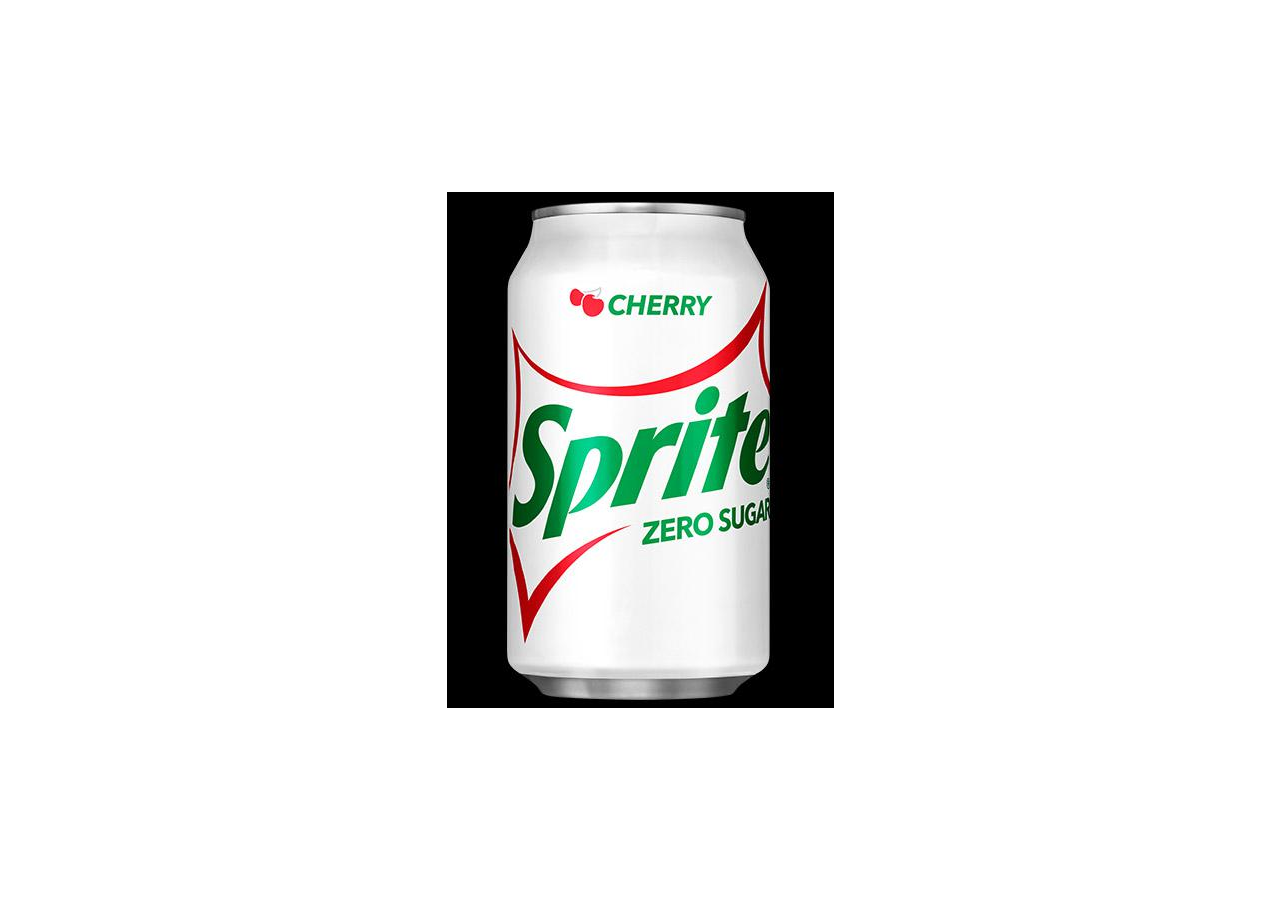
<file: Tp-1/index.html>
<!DOCTYPE html>
<html>
    <head>
        <meta charset="utf-8">
        <title>Slide div image</title>
        <link href="main.css" rel="stylesheet">
    </head>
    <body>
        <div class="container">
            <div class="slide slide1"></div>
            <div class="slide slide2" id="slide"></div>
        </div>
        <script>
            var slide = document.getElementById("slide");
            window.onmousemove = (e)=>{
                var x = e.clientX;
                slide.style.left = x+'px';
            }
        </script>
    </body>
</html>
</file>
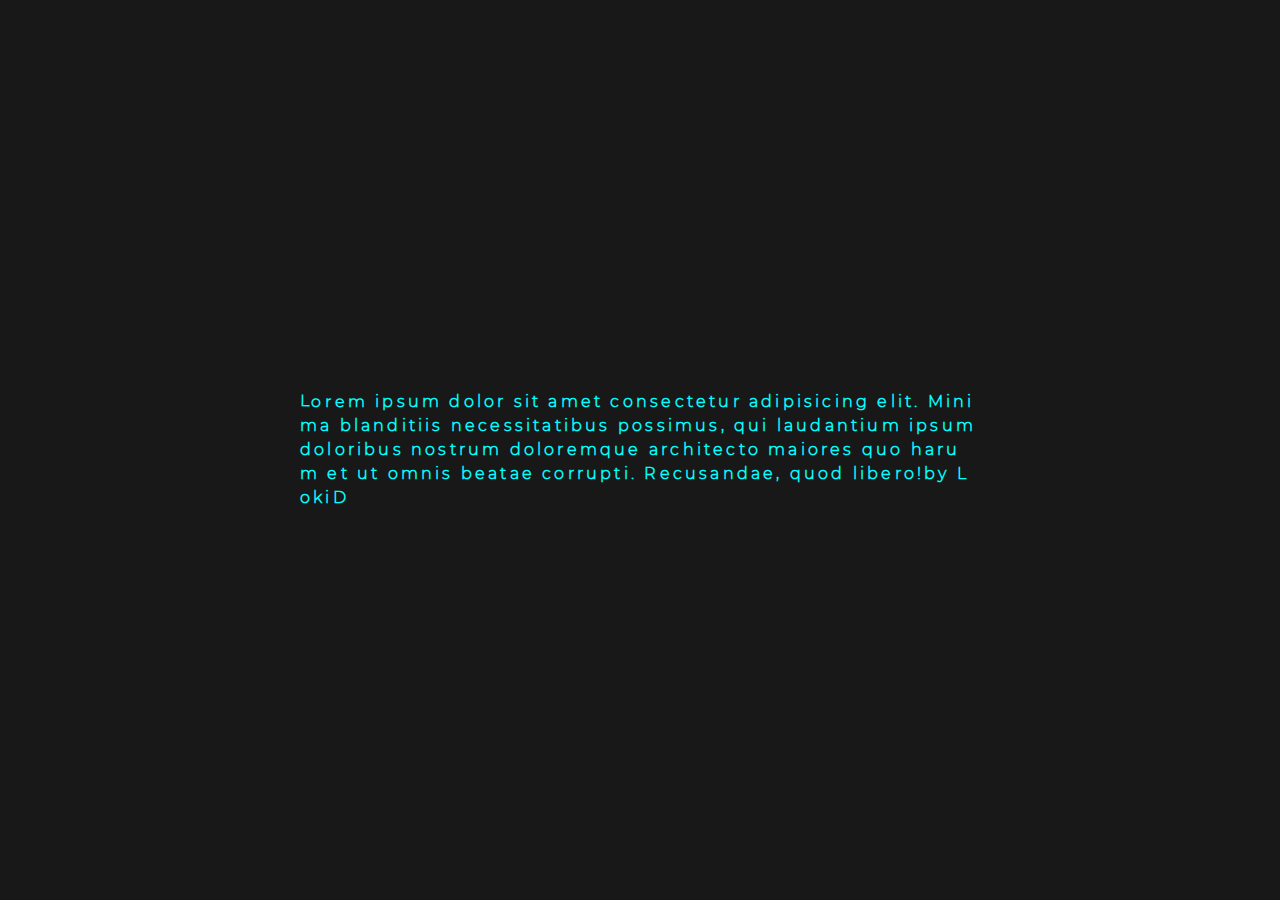
<file: Tp-4/index.html>
<!DOCTYPE html>
<html>
    <head>
        <meta charset="utf-8">
        <title></title>
        <link rel="stylesheet" href="main.css">
    </head>
    <section>
        <div class="text">
            Lorem ipsum dolor sit amet consectetur adipisicing elit. Minima blanditiis necessitatibus possimus, qui laudantium ipsum doloribus nostrum doloremque architecto maiores quo harum et ut omnis beatae corrupti. Recusandae, quod libero!by LokiD
        </div>
    </section>
    <body>
        <script src="md/js/anime.min.js"></script>
        <script>
            var text = document.querySelector('.text');
            text.innerHTML = text.textContent.replace(/\S/g,'<span>$&</span>');
            var timeline = anime.timeline({
                    delay: anime.stagger(80),
                    duration: 3000,
                    autoplay: true,
                    easing: 'easeInOutExpo'
                })
                .add({
                    targets: '.text span',
                    translateX: function(){
                        return anime.random(-700,700);
                    },
                    translateY: function(){
                        return anime.random(-500,500);
                    },
                    rotate: function(){
                        return anime.random(-360,360);
                    },
                })
                .add({
                    targets: '.text span',
                    translateX: 0,
                    translateY: 0,
                    rotate: 0
                })
                        //document.querySelector('.text span').onhover = animeText();
        </script>
    </body>
</html>
</file>
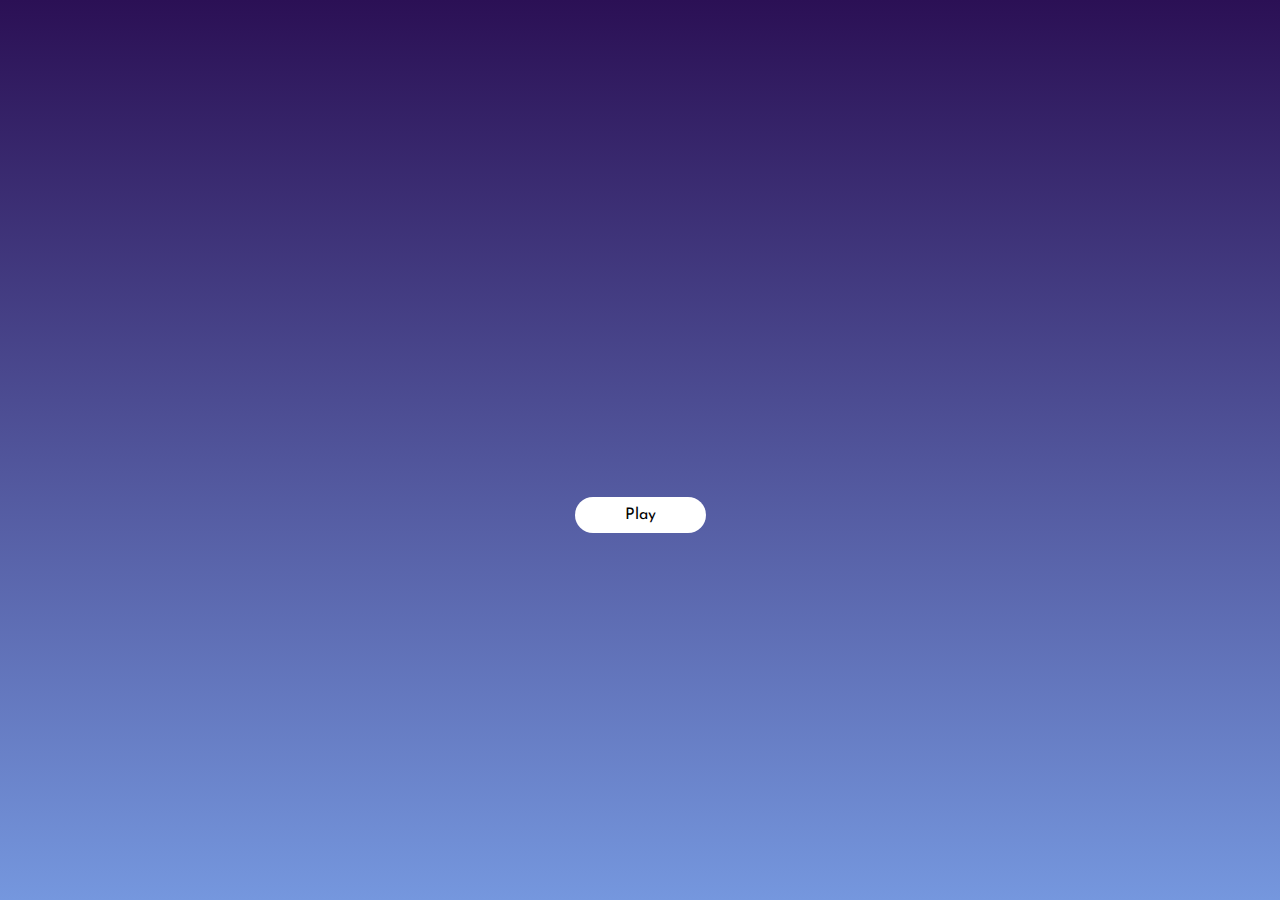
<file: Tp-5/index.html>
<!DOCTYPE html>
<html>
    <head>
        <meta charset="utf-8">
        <title></title>
        <link rel="stylesheet" href="main.css">
    </head>
    <body>
        <div class="container">
            <img src="img/stars.png" id="stars">
            <img src="img/moon.png" id="moon">
            <img src="img/mountains_behind.png" id="mountains_behind">
            <h2 class="text">Moon with Anime<span class="js">Js</span><br><span class="author">by LokiD</span></h2><br>
            <a href="#" id="btn">Play</a>
            <img src="img/mountains_front.png" id="mountains_front">
        </div>
        <script src="md/js/anime.min.js"></script>
        <script>
            var btn = document.getElementById('btn');
            let timeline = anime.timeline({
                autoplay: false,
                duration: 1500,
                direction: 'alternate',
            })
            .add({
                targets: '#btn',
                translateY: [0,1500],
                easing: 'easeInOutExpo'
            })
            .add({
                targets: '#stars',
                translateY: [-3000,0],
                easing: 'easeOutSine'
            })
            .add({
                targets: '#mountains_behind',
                translateY: [1500,0],
                easing: 'easeInOutExpo'
            })
            .add({
                targets: '#mountains_front',
                translateY: [1500,0],
                easing: 'easeInOutExpo'
            })
            .add({
                targets: '#moon',
                translateY: [-1500,0],
                easing: 'easeOutSine'
            })
            .add({
                targets: '.text',
                translateX: [1500,0],
                easing: 'easeInOutExpo'
            })
            .add({
                targets: '#btn',
                translateY: [1500,0],
                easing: 'easeInOutExpo',
                endDelay: 1000
            })
            btn.onclick = timeline.play;
        </script>
    </body>
</html>
</file>
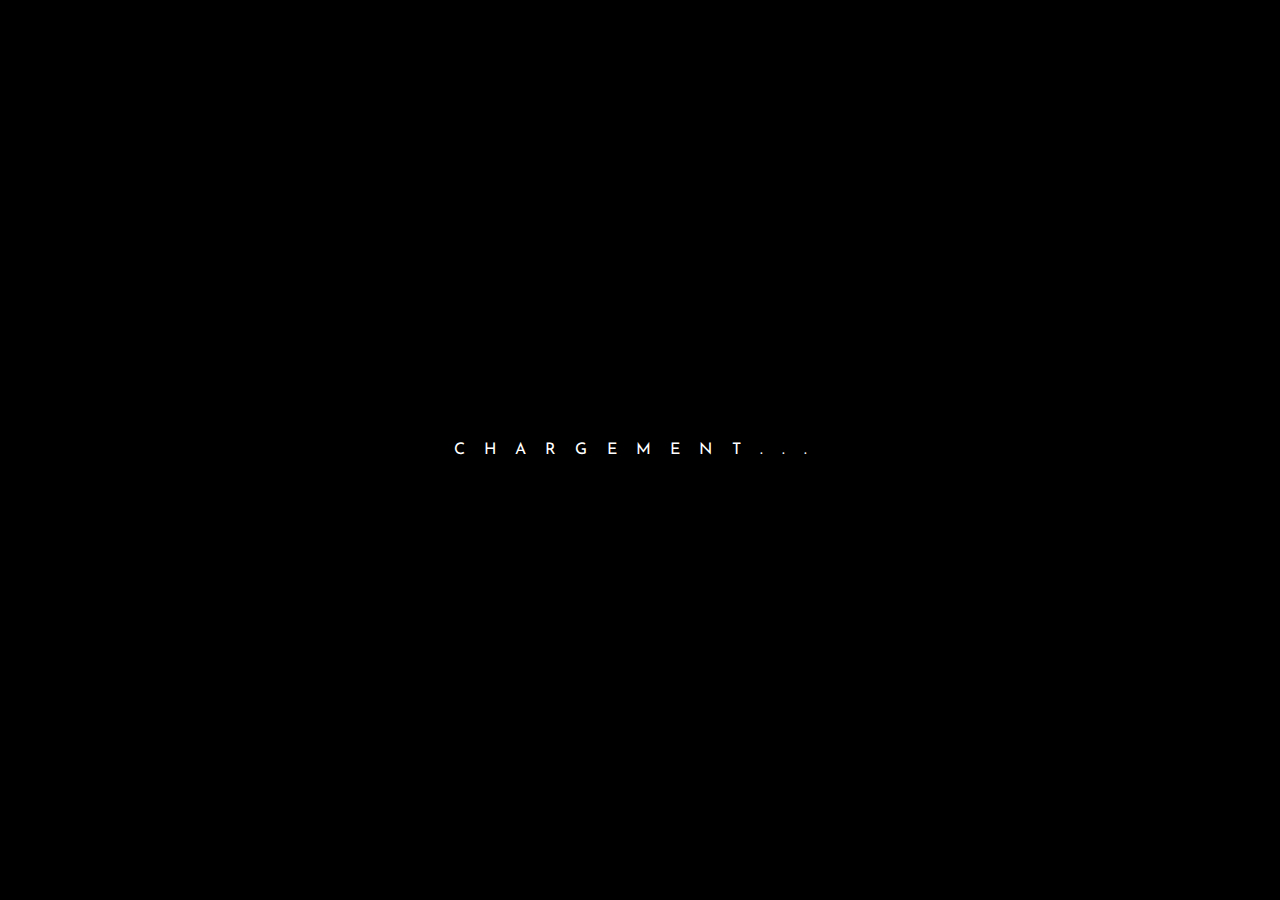
<file: Tp-6/index.html>
<!DOCTYPE html>
<html>
    <head>
        <meta charset="utf-8">
        <title></title>
        <link rel="stylesheet" href="main.css">
    </head>
    <body>
        <div class="text">
            <span style="--i: 1">C</span>
            <span style="--i: 2">H</span>
            <span style="--i: 3">A</span>
            <span style="--i: 4">R</span>
            <span style="--i: 5">G</span>
            <span style="--i: 6">E</span>
            <span style="--i: 7">M</span>
            <span style="--i: 8">E</span>
            <span style="--i: 9">N</span>
            <span style="--i: 10">T</span>
            <span style="--i: 11">.</span>
            <span style="--i: 12">.</span>
            <span style="--i: 13">.</span>
        </div>

        <script src="md/js/anime.min.js"></script>
    </body>
</html>
</file>
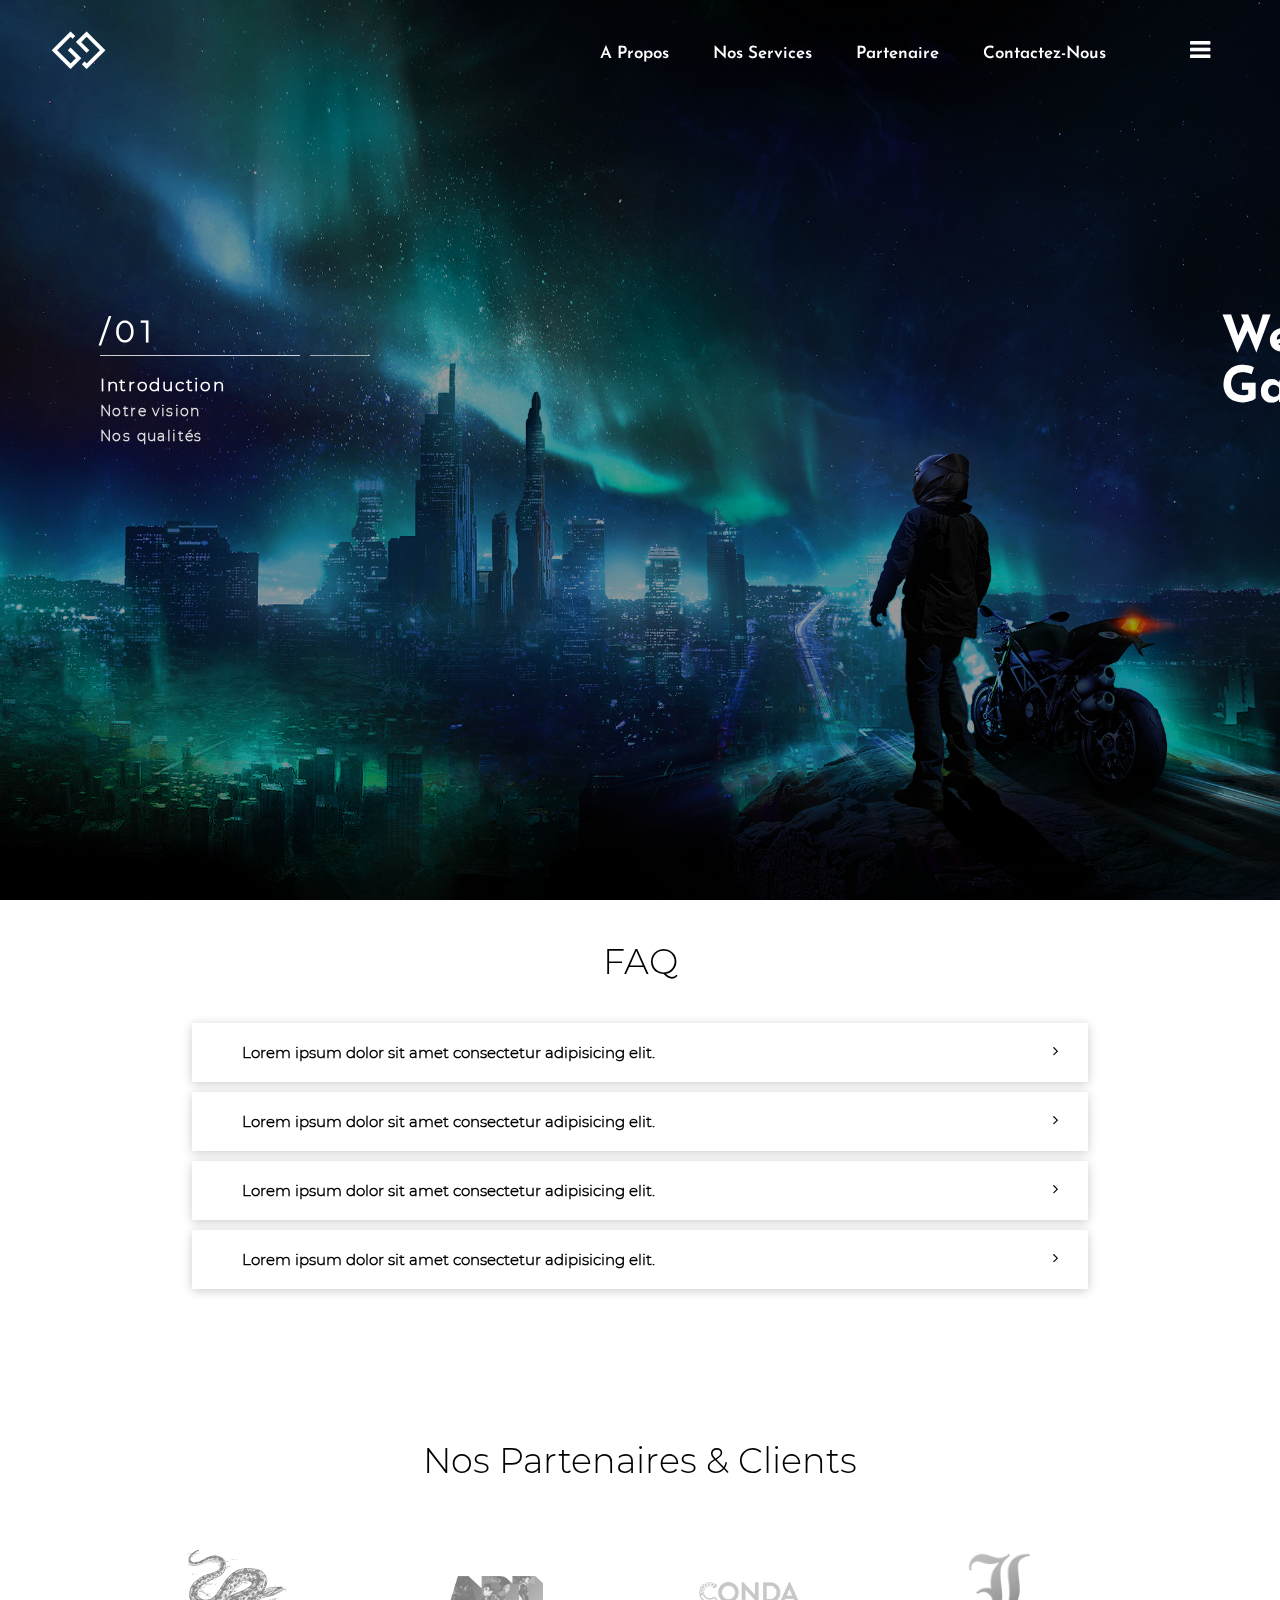
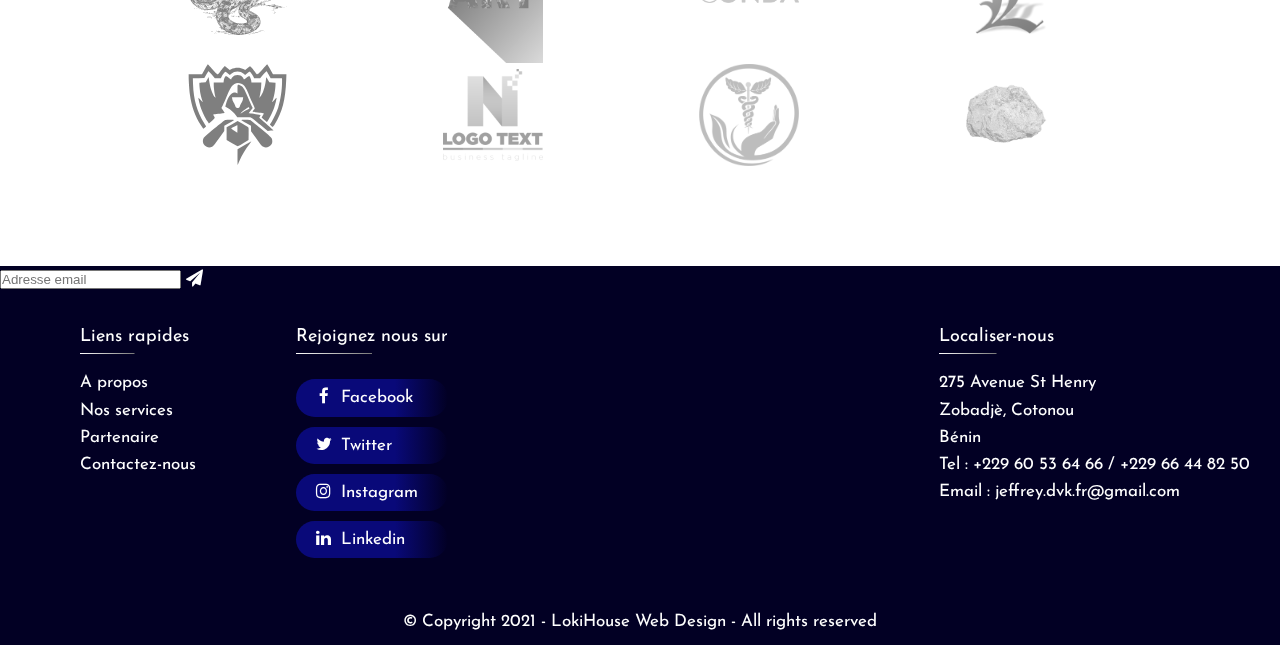
<file: Tp-7 ( Part 1 )/index.html>
<!DOCTYPE html>
<html>
    <head>
        <meta charset="utf-8">
        <meta http-equiv="X-UA-Compatible" content="IE=edge">
    	<meta name="viewport" content="width=device-width, initial-scale=1.0">
        <link rel="icon" type="image/png" href="img/gg.png">
        <title>God's Gaming</title>
    	<link rel="stylesheet" type="text/css" href="font/css/font-awesome.css">
        <link rel="stylesheet" type="text/css" href="css/main.css">
    </head>
    <body>
    <div class="container">
        <div class="menu">
            <div class="line">
                <div class="links">
                    <span class="behind"></span>
                    <span class="icon"><i class="fa fa-home"></i></span>
                    <p class="text"><a href="" >Acceuille</a></p>
                </div>
            </div>
            <div class="line">
                <div class="links">
                    <span class="behind"></span>
                    <span class="icon"><i class="fa fa-search"></i></span>
                    <p class="text"><a href="" >Rechercher</a></p>
                </div>
                <div class="links">
                    <span class="behind"></span>
                    <span class="icon"><i class="fa fa-moon-o"></i></span>
                    <p class="text"><a href="" >Mode Sombre</a></p>
                </div>
            </div>
            <div class="line">
                <div class="links">
                    <span class="behind"></span>
                    <span class="icon"><i class="fa fa-user"></i></span>
                    <p class="text"><a href="" >Compte</a></p>
                </div>
                <div class="links menu-close">
                    <span class="behind"></span>
                    <span class="icon"><i class="fa fa-bars"></i></span>
                </div>
                <div class="links">
                    <span class="behind"></span>
                    <span class="icon"><i class="fa fa-question"></i></span>
                    <p class="text"><a href="" >FAQ</a></p>
                </div>
            </div>
            <div class="line">
                <div class="links">
                    <span class="behind"></span>
                    <span class="icon"><i class="fa fa-refresh"></i></span>
                    <p class="text"><a href="" >Raffraichir</a></p>
                </div>
                <div class="links">
                    <span class="behind"></span>
                    <span class="icon"><i class="fa fa-cogs"></i></span>
                    <p class="text"><a href="" >Paramètres</a></p>
                </div>
            </div>
            <div class="line">
                <div class="links">
                    <span class="behind"></span>
                    <span class="icon"><i class="fa fa-power-off"></i></span>
                    <p class="text"><a href="" >Quitter</a></p>
                </div>
            </div>
        </div>
    </div>
    <header class="header">
        <div class="page">
            <nav>
                <div class="navbar">
                    <h1 class="navbar-title"><i class="fa fa-gg"></i></h1>
                    <ul class="nav-list">
                        <li class="list-item"><span class="list-link" >A propos</span></li>
                        <li class="list-item"><span class="list-link" >Nos services</span></li>
                        <li class="list-item"><span class="list-link" >Partenaire</span></li>
                        <li class="list-item"><span class="list-link" >Contactez-nous</span></li>
                        <li class="list-item"><span class="list-link menu-open" ><i class="fa fa-bars"></i></span></li>
                    </ul>
                </div>
            </nav>
            <div class="banner">
                <div class="linkers">
                    <h3 class="banner-intro-select">/<span class="selector">01</span></h3>
                    <span class="banner-hr"></span>
                    <ul class="banner-list">
                        <li class="banner-list-item"><span class="banner-list-link banner-active" data-ind="0" >Introduction</span></li>
                        <li class="banner-list-item"><span class="banner-list-link" data-ind="1" >Notre vision</span></li>
                        <li class="banner-list-item"><span class="banner-list-link" data-ind="2" >Nos qualités</span></li>
                    </ul>
                </div>
                <div class="banner-content">
                    <h2 class="banner-content-title">Welcome at God's Gaming store</h2>
                    <p class="banner-content-desc">Lorem ipsum dolor sit amet consectetur adipisicing elit. Earum reiciendis necessitatibus repellendus deleniti ex est odit perspiciatis beatae nesciunt corrupti.</p>
                </div>
            </div>
        </div>
    </header>
    <main>
        <div class="faq">
            <h3 class="faq-title">FAQ</h3>
            <div class="faq-questions">
                <div class="faq-question">
                    <p class="question">Lorem ipsum dolor sit amet consectetur adipisicing elit.<i class="fa fa-angle-right q-arrow"></i></p>
                    <p class="answer">Lorem ipsum dolor sit amet consectetur adipisicing elit. Adipisci perspiciatis provident autem neque molestias veniam ipsum natus ut! Non optio praesentium incidunt officiis! Rerum voluptatibus ipsam aperiam, laborum iste minus?</p>
                </div>
                <div class="faq-question">
                    <p class="question">Lorem ipsum dolor sit amet consectetur adipisicing elit.<i class="fa fa-angle-right q-arrow"></i></p>
                    <p class="answer">Lorem ipsum dolor sit amet consectetur adipisicing elit. Adipisci perspiciatis provident autem neque molestias veniam ipsum natus ut! Non optio praesentium incidunt officiis! Rerum voluptatibus ipsam aperiam, laborum iste minus?</p>
                </div>
                <div class="faq-question">
                    <p class="question">Lorem ipsum dolor sit amet consectetur adipisicing elit.<i class="fa fa-angle-right q-arrow"></i></p>
                    <p class="answer">Lorem ipsum dolor sit amet consectetur adipisicing elit. Adipisci perspiciatis provident autem neque molestias veniam ipsum natus ut! Non optio praesentium incidunt officiis! Rerum voluptatibus ipsam aperiam, laborum iste minus?</p>
                </div>
                <div class="faq-question">
                    <p class="question">Lorem ipsum dolor sit amet consectetur adipisicing elit.<i class="fa fa-angle-right q-arrow"></i></p>
                    <p class="answer">Lorem ipsum dolor sit amet consectetur adipisicing elit. Adipisci perspiciatis provident autem neque molestias veniam ipsum natus ut! Non optio praesentium incidunt officiis! Rerum voluptatibus ipsam aperiam, laborum iste minus?</p>
                </div>
            </div>
        </div>




        <div class="partenaire">
            <h3 class="partenaire-title">Nos partenaires & clients</h3>
            <div class="partenaire-logo">
                <img src="img/partenaires/anaconda.svg" alt="">
                <img src="img/partenaires/art.png" alt="">
                <img src="img/partenaires/conda.png" alt="">
                <img src="img/partenaires/L.png" alt="">
                <img src="img/partenaires/lol.svg" alt="">
                <img src="img/partenaires/nlogo.png" alt="">
                <img src="img/partenaires/pharma.png" alt="">
                <img src="img/partenaires/rock.png" alt="">
            </div>
        </div>
    </main>
    <footer>
        <div class="newsletter">
            <form>
                <input type="email" name="email" id="email" placeholder="Adresse email">
                <span><i class="fa fa-send"></i></span>
            </form>
        </div>
        <div class="foot-links">
            <div class="navigation">
                <div class="">
                    <p class="foot-title">Liens rapides</p>
                    <ul class="foot-list">
                        <li class="foot-list-item"><span class="foot-link" >A propos</span></li>
                        <li class="foot-list-item"><span class="foot-link" >Nos services</span></li>
                        <li class="foot-list-item"><span class="foot-link" >Partenaire</span></li>
                        <li class="foot-list-item"><span class="foot-link" >Contactez-nous</span></li>
                    </ul>
                </div>
                <div class="social">
                    <p class="foot-title">Rejoignez nous sur</p>
                    <ul class="social-list">
                        <li class="social-list-item"><a href="#"><i class="fa fa-facebook social-icon"></i><span class="social-name">Facebook</a></span></li>
                        <li class="social-list-item"><a href="#"><i class="fa fa-twitter social-icon"></i><span class="social-name">Twitter</a></span></li>
                        <li class="social-list-item"><a href="#"><i class="fa fa-instagram social-icon"></i><span class="social-name">Instagram</a></span></li>
                        <li class="social-list-item"><a href="#"><i class="fa fa-linkedin social-icon"></i><span class="social-name">Linkedin</a></span></li>
                    </ul>
                </div>
            </div>
            <div class="location">
                <p class="foot-title">Localiser-nous</p>
                <p class="">
                    275 Avenue St Henry<br>
                    Zobadjè, Cotonou<br>
                    Bénin
                </p>
                <p class="">
                    Tel : +229 60 53 64 66 / +229 66 44 82 50<br>
                    Email : jeffrey.dvk.fr@gmail.com
                </p>
            </div>
        </div>
        <div class="copyright">
            <p>© Copyright 2021 - LokiHouse Web Design - All rights reserved</p>
        </div>
    </footer>
    <div class="up-toggle">
        <i class="fa fa-angle-up up-arrow"></i>
        <span class="up-text">Up</span>
    </div>
        



        <script type="text/javascript" src="md/js/jquery-3.6.0.min.js"></script>
        <script src="md/js/anime.min.js"></script>
        <script type="text/javascript" src="js/index.js"></script>
        <script>
            
        </script>
    </body>
</html>
</file>
<file: Tp-1/main.css>
*{
    margin: 0px;
    padding: 0px;
    box-sizing: border-box;
}
body{
    font-size: 30px;
    color: blue;
}
.container{
    position: absolute;
    height: 100;
    width: 100%;
}
.container .slide{
    position: absolute;
    height: 100vh;
    width: 100%;
    top: 0px;
    left: 0px;
}
.slide{
    background-attachment: fixed;
    background-position: center;
    background-repeat: no-repeat;
}
.slide1{
    background-image: url("im1.jpg");
}
.slide2{
    background-image: url("im2.jpg");
}
</file>
<file: Tp-4/main.css>
@font-face {
    font-family: "Josefin";
    src: url("font/Montserrat.ttf");
}
*{
    margin: 0;
    padding: 0;
    box-sizing: border-box;
    font-family: "Josefin";
}
body{
    font-weight: 600;
    background-color: #181818;
    color: aqua;
    overflow: hidden;
}
section{
    position: absolute;
    display: flex;
    justify-content: center;
    align-items: center;
    height: 100vh;
    width: 100%;
    padding: 0px 300px;
    line-height: 1.5em;
    letter-spacing: .2em;
}
.text{
    position: relative;
}
.text span{
    position: relative;
    display: inline-block;
}
</file>
<file: Tp-5/main.css>
@font-face {
    font-family: "Josefin";
    src: url("font/Josefin.ttf");
}
*{
    margin: 0;
    padding: 0;
    box-sizing: border-box;
    font-family: "Josefin";
}
body{
    font-weight: 400;
    background-image: linear-gradient(#2b1055,#7597de);
    height: 100vh;
}
.container{
    position: absolute;
    display: flex;
    justify-content: center;
    align-items: center;
    width: 100%;
    top: 0;
    bottom: 0;
    overflow: hidden;

}
h2{
    position: absolute;
    color: white;
    font-size: 3vw;
    font-weight: 200;
    text-align: center;
}
.js{
    font-size: 4vw;
    text-transform: uppercase;
    font-weight: 900;
}
.author{
    font-size: 2vw;
    font-weight: 900;
}
a{
    position: absolute;
    margin-top: 130px;
    color: black;
    text-decoration: none;
    padding: 10px 50px;
    background-color: white;
    border-radius: 25px;
    z-index: 100;
}
.container img{
    position: absolute;
    width: 100%;
    left: 0px;
}
#moon{
    mix-blend-mode: screen;
}
#stars{
    height: 100vh;
}
#stars,#moon{
    top: 0;
}
#mountains_behind,#mountains_front{
    bottom: 0;
    transform: translateY(1500px);
}
#stars,#moon,h2{
    transform: translateY(-1500px);
}
</file>
<file: Tp-6/main.css>
@font-face {
    font-family: "Josefin";
    src: url("font/Josefin.ttf");
}
*{
    margin: 0;
    padding: 0;
    box-sizing: border-box;
    font-family: "Josefin";
}
body{
    font-weight: 400;
}
.text{
    height: 100vh;
    display: flex;
    justify-content: center;
    align-items: center;
    letter-spacing: 1.2em;
    color : white;
    background-color: black;
}
.text span{
    animation: loader 6s linear infinite;
    animation-delay: calc(0.4s * var(--i));
}
 @keyframes loader {
    0%{
        transform: translateY(0%);
    }
    10%{
        transform: translateY(-200%);
    }
    20%{
        transform: translateY(0%);
    }
 }
</file>
<file: Tp-7 ( Part 1 )/css/main.css>
:root{
    --links-size: 100px;
}
@font-face {
    font-family: "Josefin";
    src: url("../polices/Josefin.ttf");
}
@font-face {
    font-family: "Montserrat";
    src: url("../polices/Montserrat.ttf");
}
*{
    margin: 0;
    padding: 0;
    box-sizing: border-box;
}
html,body{
    height: 100%;
}
body{
    font-weight: 400;
    overflow-x:hidden ;
    font-size: 17px;
    font-family: "Montserrat";
}
ul{
    list-style: none;
}
a{
    text-decoration: none;
    color: white;
}
/*    Menu CSS       */
.line,.icon,.container{
    display: flex;
    justify-content: center;
    align-items: center;
}
.container{
    position: fixed;
    opacity: 0;
    left: 100vw;
    height: 100vh;
    width: 100vw;
    color: white;
    background-image: linear-gradient(45deg,rgb(87, 125, 167),rgb(2, 75, 153));
    transition: all 1s;
    z-index: 1;
    filter: brightness(0.8);
    
}
.menu .links{
    background-color: rgba( 0,0,0,0.4);
    color: white;
    height: var(--links-size);
    width: var(--links-size);
    transform: rotate(-45deg);
    margin: -45px -5px 20px 50px;
    position: relative;
    border: none;
    z-index: 1;
}
.links::before{
    content:'';
    height: 6px;
    width: 100%;
    background-color: rgba( 0,0,0,0.5);
    position: absolute;
    left: -3px;
    top: -6px;
    transform: skew(45deg,0deg);
}
.links:after{
    content: '';
    height: 100%;
    width: 6px;
    background-color: rgba( 0,0,0,0.6);
    position: absolute;
    left: -6px;
    top: -3px;
    transform: skew(0deg,45deg);
}
.links::after,.links::before,.links *{
    transition: all .25s;
}
.behind{
    position: absolute;
    height: 100%;
    width: 100%;
    background-color: rgba(0,0,0,0.4);
}
.icon{
    position: absolute;
    background-color: #1d1c1c;
    height: 100%;
    width: 100%;
}
.icon i{
    transform: rotate(45deg);
    z-index: 0;
    opacity: 0.4;
}
.text{
    transform: rotate(45deg);
    height: 100%;
    text-transform: uppercase;
    transform: translate(-10% , -7%) rotate(45deg);
    transition: opacity .5s .25s,transform 1s 0s;
    opacity: 0;
    display: flex;
    align-items: center;
    z-index: 2;
}
.text a{
    color: white;
    
    letter-spacing: 0.2em;
    font-weight: 600;
    
}
.links:hover{
    z-index: 2;
    cursor: pointer;
}
.links:hover .behind{
    transform: translate(5%,5%);
}
.links:hover .icon{
    transform: translate(10%,10%);
    background-color: rgba(0, 123, 255, 1);
}
.links:hover .icon i{
    opacity: 1;
}
.links:active{
    z-index: 2;
}
.links:active,.links:active::before,.links:active::after,.links:active .behind{
    background-color: transparent;
}
.links:active .icon{
    transform: translate(-3%,-3%);
    background-color: rgb(8, 55, 107);
}
.links:hover .text{
    transform: translate(65% , 68%) rotate(45deg);
    opacity: 1;
}
/****        HEADER PART CSS       ****/
header{
    height: 100%;
    color: white;
    background-image: url("../img/bg1.jpg");
    background-size: cover;
    background-position: center;
    background-repeat: no-repeat; 
    transition: all 1s; 
    
}
.page{
    height: 100%;
    backdrop-filter: brightness(0.6);
}
/*  Navbar CSS   */
.navbar{
    display: flex;
    justify-content: space-between;
    padding: 20px 50px;
    align-items: center;
}
.navbar-title{
    font-size: 50px;
}
.nav-list{
    
}
.list-item{
    display: inline-block;
    padding: 0px 20px;
}
.list-link{
    
    color: white;
    font-weight: 600;
    text-transform: capitalize;
    background-image: linear-gradient(to left,rgb(30, 30, 61),rgba(77, 194, 248, 0.4));
    background-size: 0% 3px;
    background-repeat: no-repeat;
    background-position: bottom left;
    transition: all .5s;
    padding-bottom: 5px;
    font-family: "Josefin";
}
.list-link:hover{
    background-size: 100% 3px;
    cursor: pointer;
}
.menu-open{
    margin-left: 40px;
    background: none;
    font-size: 1.4em;
}
.menu-open:hover{
    transform: scale(1,2);
}
/* Banner CSS */
.banner{
    display: flex;
    margin-top: 15%;
    padding: 0px 50px;
}
.banner div{
    padding: 20px 50px;  
}
.linkers{
    width: 40%;
}
.banner-content{
    width: 60%;
}
.banner-intro-select{
    letter-spacing: 0.2em;
    font-size: 30px;
}
.banner-hr{
    display: inline-block;
    position: relative;
    height: 1px;
    background-color: rgba(255,255,255,0.8);
    margin: 3px 0px 10px 0px;
    width: 200px;
    z-index: 0;
}
.banner-hr:before{
    position: absolute;
    content: '';
    height: 1px;
    background-color: rgba(255,255,255,0.6);
    margin-left: 105%;
    width: 30%;
    z-index: -1;
}
.banner-list{
    
}
.banner-list-item{
    
    margin: 5px 0px;
}
.banner-list-link{
    
    color: rgb(220, 220, 220);
    letter-spacing: 0.1em;
    font-size: 14px;
    font-weight: 600;
    transition: all .5s;
}
.banner-list-link:hover{
    color: white;
    font-size: 17px;
    font-weight: 900;
    cursor: pointer;
}
.banner-list-link.banner-active{
    color: white;
    font-size: 17px;
}
.banner-content-title{
    font-size: 50px;
    text-transform: capitalize;
    font-family: "Josefin";
}
.banner-content-desc{
    color: white;
    font-weight: 900;
}


/**** PARTENAIRE PART CSS  **/
.partenaire{
    text-align: center;
    padding: 100px 10%;
}
.partenaire-logo{
    display: grid;
    grid-template-columns: 15% 15% 15% 15%;
    justify-content: space-around;
    align-items: center;
    margin: auto;
}
.partenaire-logo img{
    width: 100%;
    max-width: 100px;
    margin: 0px 5%;
    filter: grayscale(1);
    opacity: 0.5;
    transition: all 1s;
}
.partenaire-logo img:hover{
    filter: grayscale(0);
    transform: scale(1.2);
    opacity: 1;
}
.partenaire-title{
    text-transform: capitalize;
    font-weight: 500;
    font-size: 35px;
    padding: 40px 0px;
}


/*****  FAQ CSS     ****/
.faq{
    padding: 0px 15%;
}
.faq-title{
    text-transform: capitalize;
    font-weight: 500;
    font-size: 35px;
    padding: 40px 0px;
    text-align: center  ;
}
.faq-question{
    box-shadow: 0px 2px 10px rgba(0,0,0,0.2);
    z-index: 1;
}
.question{
    font-weight: 600;
    font-size: 15px;
    padding: 20px 50px;
    position: relative;
}
.q-arrow{
    position: absolute;
    right: 30px;
}
.answer{
    font-size: 15px;
    padding: 0px 50px;
    opacity: 0;
    height: 0;
    margin-bottom: 10px;
    font-style: italic;
    overflow: hidden;
}
.q-active .answer{
    padding: 10px 50px 20px 50px ;
    opacity: 1;
    height: fit-content;
}
.q-active .q-arrow{
    transform: rotate(90deg);
}

.answer,.faq-question,.q-arrow{
    transition: all .25s;
}

/*****  UP CSS   ***/
.up-toggle{
    position: fixed;
    bottom: 40px;
    right: 40px;
    text-align: center;
    cursor: pointer;
    font-weight: bold;
    transition: all .25s;
    padding: 10px 5px;
    border-radius: 20px;
    mix-blend-mode: screen;
}
.up-arrow{
    display: block;
    transition: all .25s;
}
.up-toggle:hover .up-arrow{
    margin-top: -10px;
    margin-bottom: 10px;
}
.up-toggle:hover{
    background-color: rgba(0,0,0,0.2);
}


/******    FOOTER PART CSS     ****/
footer{
    background-color: #020024;
    color: white;
    font-family: "Josefin";
    line-height: 1.6em;
}
.newsletter{
    
}
.foot-links{
    display: flex;
    justify-content: space-between;
    padding: 30px;
}
.foot-title{
    display: inline-block;
    padding-bottom: 3px;
    font-size: 18px;
    margin-bottom: 15px;
    background-image: linear-gradient(90deg, rgba(255,255,255,1) 0%, rgba(120,120,120,1) 100%);
    background-repeat: no-repeat;
    background-size: 50% 1px;
    background-position: bottom left;
}
.foot-list-item:hover{
    cursor: pointer;
    text-decoration: underline;
}
.foot-list,.social-list{
    
}
.navigation{
    display: flex;
    justify-content: start;
}
.navigation div{
    margin: 0px 50px;
}
.copyright{
    padding: 10px 0px;
    text-align: center;
    color: white;
    /*background-image: linear-gradient(-90deg, #020024 0%, #090979 35%, #00d4ff 100%);*/
    background-color: #020024;
}
.social-icon{
    margin-right: 10px ;
    width: 15px;
    text-align: center;
}
.social-list-item{
    padding: 5px 20px;
    margin: 10px 0px;
    background-image: linear-gradient(-90deg, #020024 0%, #090979 35%);
    border-radius: 20px;
}
</file>
